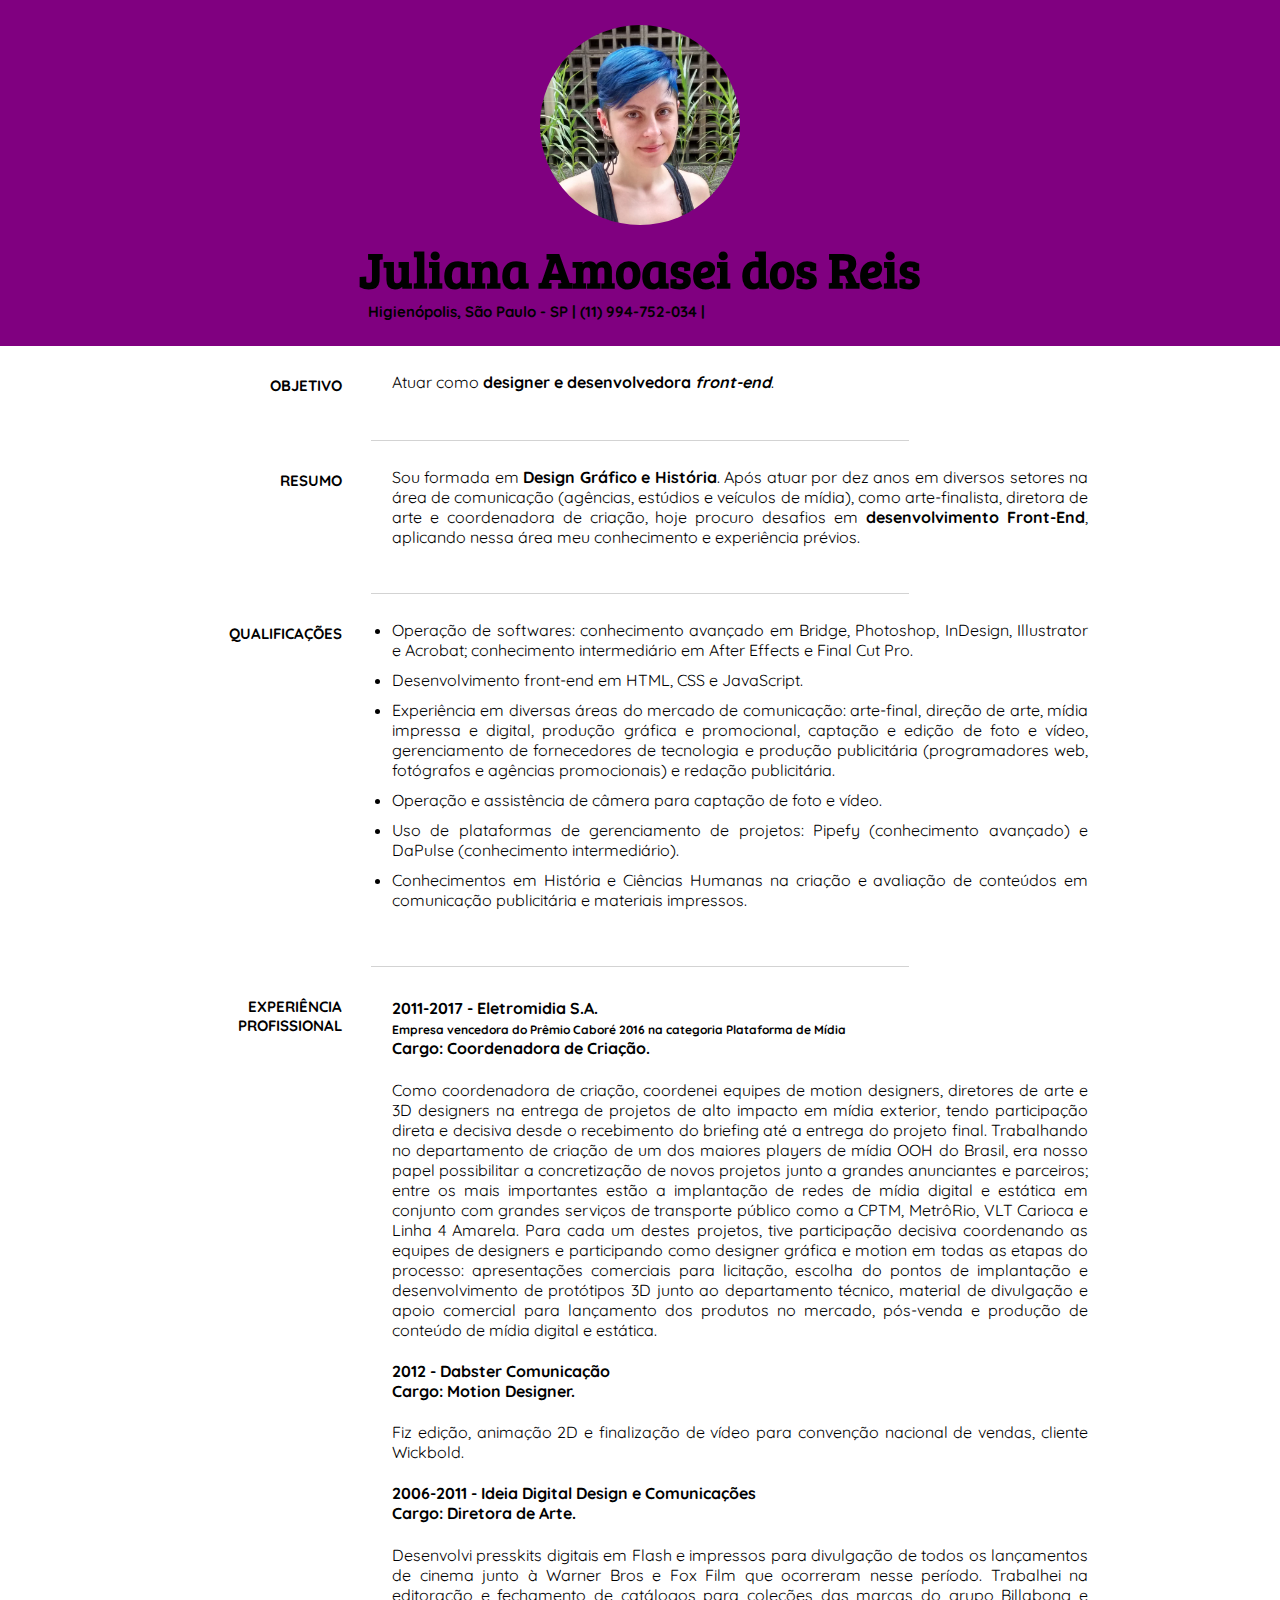
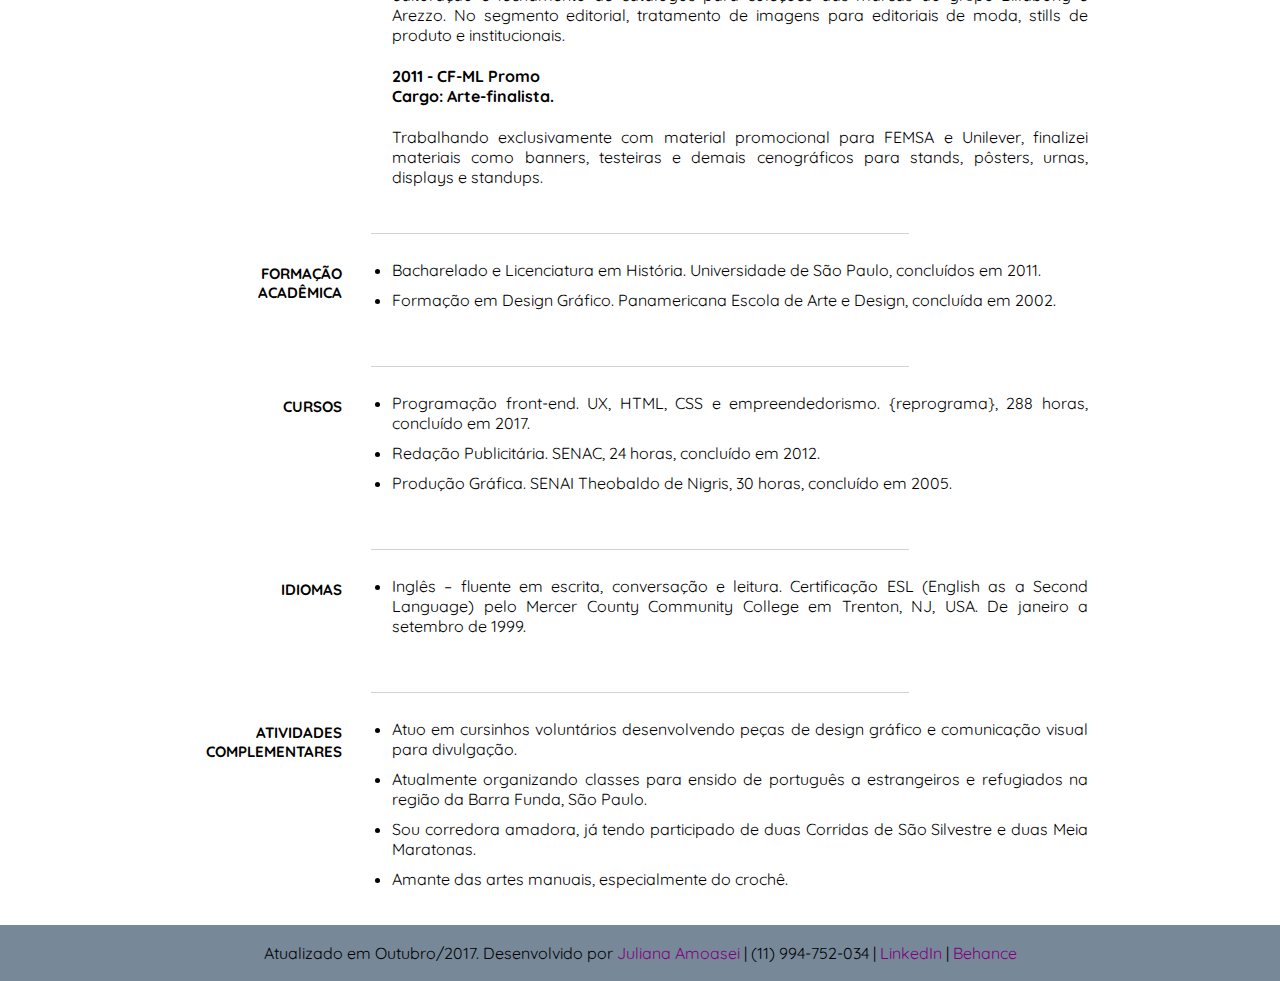
<file: index.html>
﻿<!DOCTYPE html>
<html lang="pt-br">

<head>
    <meta charset="UTF-8">
    <meta name="description" content="Currículo Juliana Amoasei">
    <meta name="viewport" content="width=device-width, initial-scale=1">
    <title>Currículo Juliana Amoasei</title>
    <link rel="icon" href="img/cat.png">
    <link rel="stylesheet" href="css/index.css">
    <link href="https://fonts.googleapis.com/css?family=Bree+Serif|Quicksand:400,500,700" rel="stylesheet">
</head>

<body>
    <header class="header">
        <div>
            <img class="satanas" src="img/juliana-reis.jpg" alt="Juliana Reis - foto de perfil">
            <h1><!--<marquee>-->Juliana Amoasei dos Reis<!--</marquee>--></h1>
            <h2>Higienópolis, São Paulo - SP | (11) 994-752-034 | <a href="mailto:juliana.amoasei@gmail.com">juliana.amoasei@gmail.com</h2>
        </div>

    </header>


    <nav class="menu">
            <ul class="menu-item">
            <li class="menu-item-bla"><a href="#objetivo">objetivo</a></li>
                <li class="menu-item-bla"><a href="#resumo">resumo</a></li>
                <li class="menu-item-bla"><a href="#qualificacoes">qualificações</a></li>
                <li class="menu-item-bla"><a href="#experiencia">experiência</a></li>
                <li class="menu-item-bla"><a href="#formacao">formação acadêmica</a></li>
                <li class="menu-item-bla"><a href="#cursos">cursos</a></li>
                <li class="menu-item-bla"><a href="#idiomas">idiomas</a></li>
                <li class="menu-item-bla"><a href="#atividades">atividades complementares</a></li>
                </ul>
    </nav>


                <main>

                    <section id="objetivo">
                        <h3>OBJETIVO</h3>
                        <div>
                            <p>Atuar como<strong> designer e desenvolvedora <span lang="en"><em>front-end</em></span></strong>.</p>
                        </div>
                    </section>

                    <section class="linha-cinza"> </section>

                    <section id="resumo">
                        <h3>RESUMO</h3>
                        <p> Sou formada em <strong>Design Gráfico e História</strong>. Após atuar por dez anos em diversos setores na área de comunicação (agências, estúdios e veículos de mídia), como arte-finalista, diretora de arte e coordenadora de criação, hoje procuro desafios em <strong>desenvolvimento Front-End</strong>, aplicando nessa área meu conhecimento e experiência prévios.</p>
                    </section>

                    <section class="linha-cinza"> </section>

                    <section id="qualificacoes">

                        <h3>QUALIFICAÇÕES</h3>
                        <ul>
                            <li>Operação de softwares: conhecimento avançado em Bridge, Photoshop, InDesign, Illustrator e Acrobat;
                                conhecimento intermediário em After Effects e Final Cut Pro.</li>
                            <li>Desenvolvimento front-end em HTML, CSS e JavaScript.
                            </li>
                            <li>Experiência em diversas áreas do mercado de comunicação: arte-final, direção de arte, mídia impressa
                                e digital, produção gráfica e promocional, captação e edição de foto e vídeo, gerenciamento
                                de fornecedores de tecnologia e produção publicitária (programadores web, fotógrafos e agências
                                promocionais) e redação publicitária.</li>
                            <li>Operação e assistência de câmera para captação de foto e vídeo.</li>
                            <li>Uso de plataformas de gerenciamento de projetos: Pipefy (conhecimento avançado) e DaPulse (conhecimento
                                intermediário).
                            </li>
                            <li>Conhecimentos em História e Ciências Humanas na criação e avaliação de conteúdos em comunicação
                                publicitária e materiais impressos.
                            </li>


                        </ul>

                    </section>

                    <section class="linha-cinza"> </section>

                    <section id="experiencia">

                        <h3>EXPERIÊNCIA<br>PROFISSIONAL</h3>
                        <div>
                            <div>
                                <h4>
                                    <p><strong>2011-2017 - Eletromidia S.A.</strong><br> <span class="cabore">Empresa vencedora do Prêmio Caboré 2016 na categoria
                                        Plataforma de Mídia</span><br> Cargo: Coordenadora de Criação.</h4>
                                <p>Como coordenadora de criação, coordenei equipes de motion designers, diretores
                                    de arte e 3D designers na entrega de projetos de alto impacto em mídia exterior, tendo
                                    participação direta e decisiva desde o recebimento do briefing até a entrega do projeto
                                    final. Trabalhando no departamento de criação de um dos maiores players de mídia OOH
                                    do Brasil, era nosso papel possibilitar a concretização de novos projetos junto a grandes anunciantes e parceiros; entre os mais importantes estão a implantação
                                    de redes de mídia digital e estática em conjunto com grandes serviços de transporte público
                                    como a CPTM, MetrôRio, VLT Carioca e Linha 4 Amarela. Para cada um destes projetos, tive
                                    participação decisiva coordenando as equipes de designers e participando como designer
                                    gráfica e motion em todas as etapas do processo: apresentações comerciais para licitação,
                                    escolha do pontos de implantação e desenvolvimento de protótipos 3D junto ao departamento
                                    técnico, material de divulgação e apoio comercial para lançamento dos produtos no mercado,
                                    pós-venda e produção de conteúdo de mídia digital e estática.</p>
                            </div>
                            <div>
                                <h4><strong>2012 - Dabster Comunicação</strong><br> Cargo: Motion Designer.</h4>
                                <p>Fiz edição, animação 2D e finalização de vídeo para convenção nacional de vendas, cliente Wickbold.</p>
                            </div>
                            <div>
                                <h4>2006-2011 - Ideia Digital Design e Comunicações<br> Cargo: Diretora de Arte.</h4>
                                <p>Desenvolvi presskits digitais em Flash e impressos para divulgação de todos os lançamentos de cinema junto à Warner Bros e Fox Film que ocorreram nesse período. Trabalhei na editoração e fechamento de catálogos para coleções das marcas do grupo Billabong e Arezzo. No segmento editorial, tratamento de imagens para editoriais de moda, stills de produto e institucionais.
                                </p>
                            </div>
                            <div>
                                <h4>2011 - CF-ML Promo<br> Cargo: Arte-finalista.</h4>
                                <p>Trabalhando exclusivamente com material promocional para FEMSA e Unilever, finalizei materiais como banners, testeiras e demais cenográficos para stands, pôsters, urnas, displays e standups.</p>
                            </div>
                        </div>
                    </section>

                    <section class="linha-cinza"> </section>

                    <section id="formacao">

                        <h3>FORMAÇÃO<br>ACADÊMICA</h3>
                        <ul>
                            <li>Bacharelado e Licenciatura em História. Universidade de São Paulo, concluídos em 2011.
                            </li>
                            <li>Formação em Design Gráfico. Panamericana Escola de Arte e Design, concluída em 2002.
                            </li>
                        </ul>
                    </section>

                    <section class="linha-cinza"> </section>

                    <section id="cursos">
                        <h3>CURSOS</h3>
                        <ul>
                            <li>Programação front-end. UX, HTML, CSS e empreendedorismo. {reprograma}, 288 horas, concluído em
                                2017.
                            </li>
                            <li>Redação Publicitária. SENAC, 24 horas, concluído em 2012.</li>
                            <li>Produção Gráfica. SENAI Theobaldo de Nigris, 30 horas, concluído em 2005.</li>
                        </ul>
                    </section>

                    <section class="linha-cinza"> </section>

                    <section id="idiomas">
                        <h3>IDIOMAS</h3>
                        <ul>
                            <li>Inglês – fluente em escrita, conversação e leitura. Certificação ESL (English as a Second Language)
                                pelo Mercer County Community College em Trenton, NJ, USA. De janeiro a setembro de 1999.</li>
                        </ul>

                    </section>

                    <section class="linha-cinza"> </section>

                    <section id="atividades">
                        <h3>ATIVIDADES<br>COMPLEMENTARES</h3>
                        <ul>
                            <li>Atuo em cursinhos voluntários desenvolvendo peças de design gráfico e comunicação visual para divulgação.</li>
                            <li>Atualmente organizando classes para ensido de português a estrangeiros e refugiados na região da Barra Funda, São Paulo.</li>
                            <li>Sou corredora amadora, já tendo participado de duas Corridas de São Silvestre e duas Meia Maratonas.</li>
                            <li>Amante das artes manuais, especialmente do crochê.</li>
                        </ul>
                    </section>

                </main>

                 <footer>
                    <p>Atualizado em Outubro/2017. Desenvolvido por <a href="mailto:juliana.amoasei@gmail.com" target="_blank">Juliana Amoasei</a>                        | (11) 994-752-034 | <a href="https://www.linkedin.com/in/juliana-amoasei-dos-reis-61a239145/" target="_blank">LinkedIn</a> | <a href="https://www.behance.net/juliana-amoasei/" target="_blank">Behance</a></p>
                </footer>

</body>

</html>
</file>
<file: css/index.css>
.header{
    background-color:purple;
    text-align: center;
    padding: 25px 25px;
}


body{
    margin: 0;
    font-family: 'Quicksand', sans-serif;
    text-align: justify;
}


nav{
    background-color: #660066;
    margin: 0;
    font-size: 18px;
    padding: 8px;
    position: relative;
}

main{
    width: 70%;
    margin: auto;
/*    margin-top: 30px;
    margin-left: 250px;*/
}

.menu-item{
    margin: auto;
    text-align: center;
}

.menu-item-bla{
    display: inline;
    margin: 20px 10px 20px 10px;
    /*font-weight: bold;*/
    /*transition: transform 500ms ease-in-out;*/
}

nav a{
    color: #ffffff;
}

a:hover{
    color: #f2f2f2;
}

a{
    text-decoration: none;
    color: purple;

}

.satanas{
    height: 200px;
    border-radius: 50% 50% 50% 50%;
}

.header h2{
    margin: 0;
    font-size: 18px;
}

.linha-cinza{
    width: 60%;
    border-bottom: 1px solid;
    border-color: lightgray;
    margin: auto;
}

h1{
    font-size: 50px;
    font-family: 'Bree Serif', serif;
    margin-top: 5px;
}

.header h1{
    margin-bottom: 0;
}


section{
    display: flex;
    padding-top: 10px;
    padding-bottom: 10px;
}

section h3{
    font-size: 15px;
    min-width: 150px;
    text-align: right;
    margin-right: 50px;
    padding-top: 5px;
    
}

h4 p span{
    font-size: 12px;
}

ul{
    padding: 0;
    /*list-style: none;*/
}

li{
    margin-bottom: 10px;
}

footer{
    text-align: center;
    background-color: lightslategray;
    padding: 2px;
}

footer a:hover {
    color: #660000;
    text-decoration: none;
}

@media screen and (max-width:768px) {

    section{
    display: block;
}

section h3{
    text-align: left;
    
}

body{
    text-align: left;
}

main{
    width: 85%;
}

h1{
    font-size: 30px;}

}

.header h2{
    font-size: 15px;
}

nav{
    display: none;
}

}
</file>
